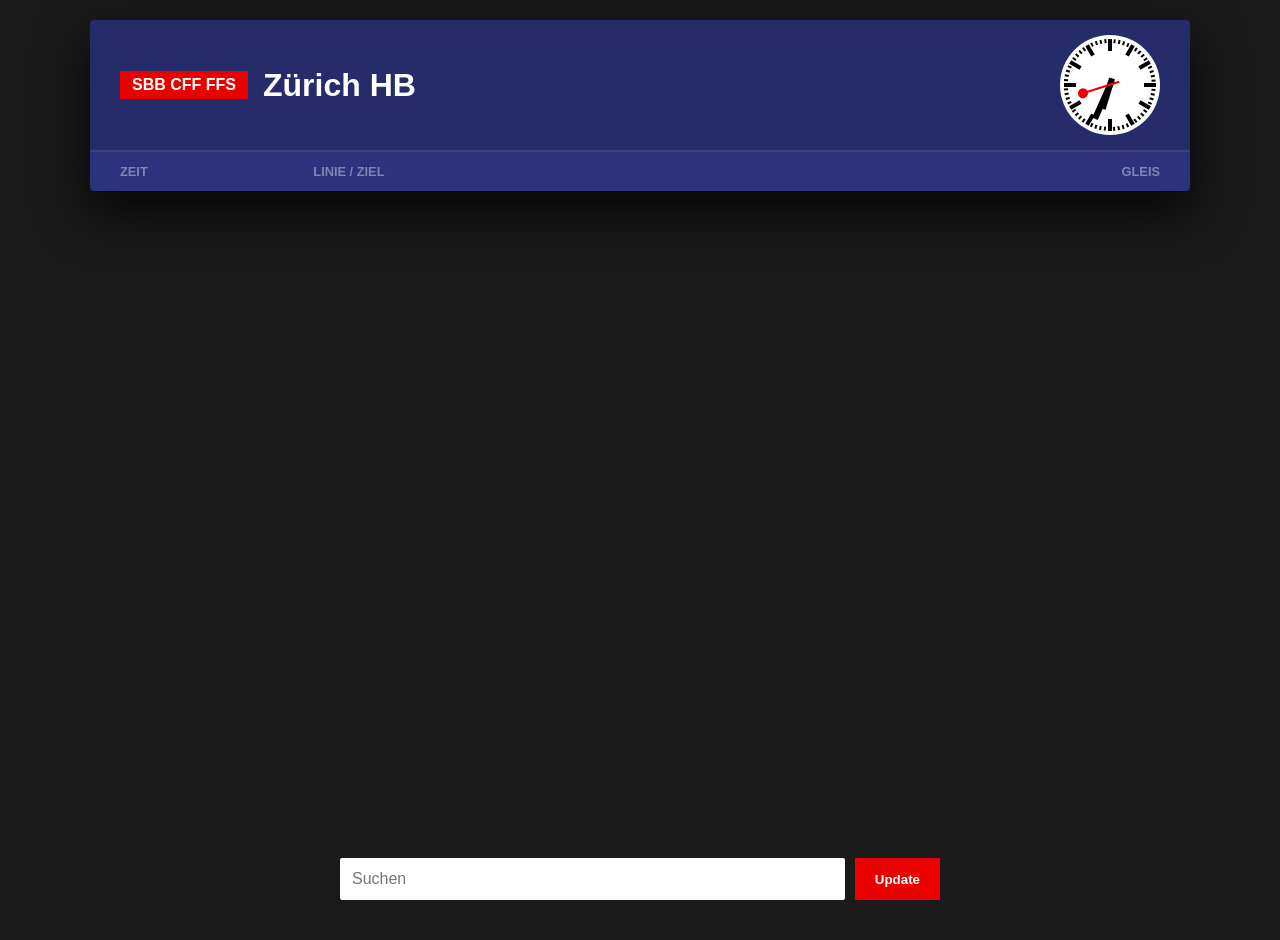
<file: SBB_CFF_FFS.html>
<!DOCTYPE html>
<html lang="en">
<head>
    <meta charset="UTF-8">
    <meta name="viewport" content="width=device-width, initial-scale=1.0">
    <title>SBB Live Board - Polished Clock</title>
    <style>
        :root {
            --sbb-blue: #2d327d;
            --sbb-red: #eb0000;
            --sbb-white: #ffffff;
            --sbb-dark-grey: #1a1a1a;
            --clock-size: 100px;
            /* The buffer/margin from the edge */
            --buffer: 4px; 
        }

        body {
            background-color: var(--sbb-dark-grey);
            color: var(--sbb-white);
            font-family: Arial, "Helvetica Neue", Helvetica, sans-serif;
            margin: 0;
            padding: 20px;
            display: flex;
            flex-direction: column;
            align-items: center;
            min-height: 100vh;
        }

        .board {
            background-color: var(--sbb-blue);
            width: 100%;
            max-width: 1100px;
            box-shadow: 0 20px 50px rgba(0,0,0,0.8);
            border-radius: 4px;
            overflow: hidden;
            margin-bottom: 25px;
        }

        .header {
            display: flex;
            justify-content: space-between;
            align-items: center;
            padding: 15px 30px;
            background: rgba(0,0,0,0.15);
            border-bottom: 2px solid rgba(255,255,255,0.1);
        }

        .sbb-logo-text { background: var(--sbb-red); padding: 5px 12px; font-weight: 900; font-size: 1rem; margin-right: 15px; }
        .station-name { font-size: 2rem; font-weight: bold; }

        /* REFINED ANALOG CLOCK */
        .clock-face {
            width: var(--clock-size);
            height: var(--clock-size);
            background-color: var(--sbb-white);
            border-radius: 50%;
            position: relative;
            flex-shrink: 0;
        }
        
        #markers {
            position: absolute;
            width: 100%;
            height: 100%;
        }

        .marker {
            position: absolute;
            left: 50%;
            background: black;
            /* transform-origin set to (50px - buffer) to keep them inside */
            transform-origin: 50% calc(50px - var(--buffer)); 
        }
        .marker.hour { width: 4px; height: 12px; margin-left: -2px; top: var(--buffer); }
        .marker.min { width: 1.5px; height: 4px; margin-left: -0.75px; top: var(--buffer); }

        .hand { position: absolute; left: 50%; top: 50%; background: black; }
        
        /* Hands shortened slightly to respect the buffer */
        .hour-hand { 
            width: 6px; height: 32px; margin-left: -3px; 
            transform: translateY(-25px); transform-origin: 50% 25px; z-index: 2; 
        }
        .minute-hand { 
            width: 6px; height: 42px; margin-left: -3px; 
            transform: translateY(-37px); transform-origin: 50% 37px; z-index: 3; 
        }
        .second-hand { 
            width: 1.5px; height: 38px; margin-left: -0.75px; 
            background: var(--sbb-red); 
            transform: translateY(-28px); transform-origin: 50% 28px; z-index: 4; 
        }
        .second-hand::after {
            content: ''; position: absolute; top: 0; left: 50%; width: 10px; height: 10px;
            background: var(--sbb-red); border-radius: 50%; transform: translate(-50%, -5px);
        }

        /* Table */
        table { width: 100%; border-collapse: collapse; table-layout: fixed; }
        th { text-align: left; padding: 12px 30px; font-size: 0.8rem; color: rgba(255,255,255,0.4); text-transform: uppercase; }
        td { padding: 15px 30px; border-bottom: 1px solid rgba(255,255,255,0.05); white-space: nowrap; overflow: hidden; vertical-align: middle; }
        
        .time-cell { font-size: 1.6rem; font-weight: bold; width: 120px; }
        .line-badge { display: inline-block; padding: 2px 6px; font-weight: 900; font-size: 1rem; margin-right: 12px; border-radius: 2px; min-width: 40px; text-align: center; }
        .line-IR { background: var(--sbb-red); color: white; }
        .line-IC { background: white; color: var(--sbb-red); border: 2px solid var(--sbb-red); }
        .line-S { background: white; color: var(--sbb-blue); border: 1.5px solid var(--sbb-blue); }
        
        .dest-cell { font-size: 1.6rem; font-weight: bold; }
        .via-text { font-size: 0.85rem; color: rgba(255,255,255,0.6); margin-top: 2px; }
        .track-box { background: white; color: var(--sbb-blue); padding: 4px 12px; font-weight: 900; font-size: 1.4rem; border-radius: 2px; }
        .delay { color: #ff5555; margin-left: 8px; font-size: 1rem; }

        /* Search UI */
        .search-container {
            position: relative;
            margin-top: auto; 
            width: 100%;
            max-width: 600px;
            padding-bottom: 20px;
        }
        .search-box { display: flex; gap: 10px; }
        input { flex-grow: 1; padding: 12px; font-size: 1rem; border: none; border-radius: 2px; }
        
        #autocomplete-list { 
            position: absolute; bottom: 100%; left: 0; right: 0; 
            background: white; color: black; z-index: 1000; 
            margin-bottom: 5px; border-radius: 2px;
        }
        .autocomplete-item { padding: 10px; cursor: pointer; border-bottom: 1px solid #eee; }
        .autocomplete-item:hover { background-color: #f0f0f0; }
        button { padding: 10px 20px; background: var(--sbb-red); color: white; border: none; font-weight: bold; cursor: pointer; }
    </style>
</head>
<body>

    <div class="board">
        <div class="header">
            <div style="display:flex; align-items:center;">
                <div class="sbb-logo-text">SBB CFF FFS</div>
                <div class="station-name" id="displayStation">Zürich HB</div>
            </div>
            
            <div class="clock-face">
                <div id="markers"></div>
                <div class="hand hour-hand" id="hourHand"></div>
                <div class="hand minute-hand" id="minHand"></div>
                <div class="hand second-hand" id="secHand"></div>
            </div>
        </div>

        <table>
            <thead>
                <tr>
                    <th style="width: 15%;">Zeit</th>
                    <th style="width: 70%;">Linie / Ziel</th>
                    <th style="width: 15%; text-align: right;">Gleis</th>
                </tr>
            </thead>
            <tbody id="boardBody"></tbody>
        </table>
    </div>

    <div class="search-container">
        <div id="autocomplete-list"></div>
        <div class="search-box">
            <input type="text" id="stationInput" placeholder="Suchen" autocomplete="off">
            <button onclick="fetchBoard()">Update</button>
        </div>
    </div>

    <script>
        const markersContainer = document.getElementById('markers');
        for (let i = 0; i < 60; i++) {
            const marker = document.createElement('div');
            marker.className = (i % 5 === 0) ? 'marker hour' : 'marker min';
            marker.style.transform = `rotate(${i * 6}deg)`;
            markersContainer.appendChild(marker);
        }

        function runClock() {
            const now = new Date();
            const ms = now.getMilliseconds();
            const sec = now.getSeconds();
            const min = now.getMinutes();
            const hr = now.getHours();

            const totalMs = (sec * 1000) + ms;
            let secDeg = totalMs < 58500 ? (totalMs / 58500) * 360 : 0;
            const minDeg = min * 6;
            const hrDeg = (hr % 12 * 30) + (min * 0.5);

            document.getElementById('secHand').style.transform = `translateY(-28px) rotate(${secDeg}deg)`;
            document.getElementById('minHand').style.transform = `translateY(-37px) rotate(${minDeg}deg)`;
            document.getElementById('hourHand').style.transform = `translateY(-25px) rotate(${hrDeg}deg)`;
            requestAnimationFrame(runClock);
        }
        runClock();

        const input = document.getElementById('stationInput');
        const list = document.getElementById('autocomplete-list');

        input.addEventListener('input', async () => {
            const val = input.value;
            if (val.length < 2) { list.innerHTML = ''; return; }
            const res = await fetch(`https://transport.opendata.ch/v1/locations?query=${val}`);
            const data = await res.json();
            list.innerHTML = data.stations.slice(0, 5).map(s => 
                `<div class="autocomplete-item" onclick="selectStation('${s.name}')">${s.name}</div>`
            ).join('');
        });

        function selectStation(name) {
            input.value = name;
            list.innerHTML = '';
            fetchBoard();
        }

        async function fetchBoard() {
            const station = input.value || 'Zürich HB';
            try {
                const res = await fetch(`https://transport.opendata.ch/v1/stationboard?station=${station}&limit=12`);
                const data = await res.json();
                document.getElementById('displayStation').innerText = data.station.name;
                const tbody = document.getElementById('boardBody');
                tbody.innerHTML = '';

                data.stationboard.forEach(train => {
                    const dep = new Date(train.stop.departure);
                    const time = dep.toLocaleTimeString([], { hour: '2-digit', minute: '2-digit' });
                    const delay = train.stop.delay ? `<span class="delay">+${train.stop.delay}′</span>` : '';
                    let lineClass = train.category === 'IR' ? 'line-IR' : (train.category === 'IC' ? 'line-IC' : 'line-S');
                    const via = train.passList.slice(1, 4).map(p => p.station.name).join(' - ');

                    tbody.innerHTML += `
                        <tr>
                            <td class="time-cell">${time}${delay}</td>
                            <td class="dest-cell">
                                <span class="line-badge ${lineClass}">${train.category}${train.number || ''}</span>
                                ${train.to}
                                <div class="via-text">via ${via}</div>
                            </td>
                            <td style="text-align: right;"><span class="track-box">${train.stop.platform || ''}</span></td>
                        </tr>`;
                });
            } catch (e) { console.error(e); }
        }
        fetchBoard();
    </script>
</body>
</html>
</file>
